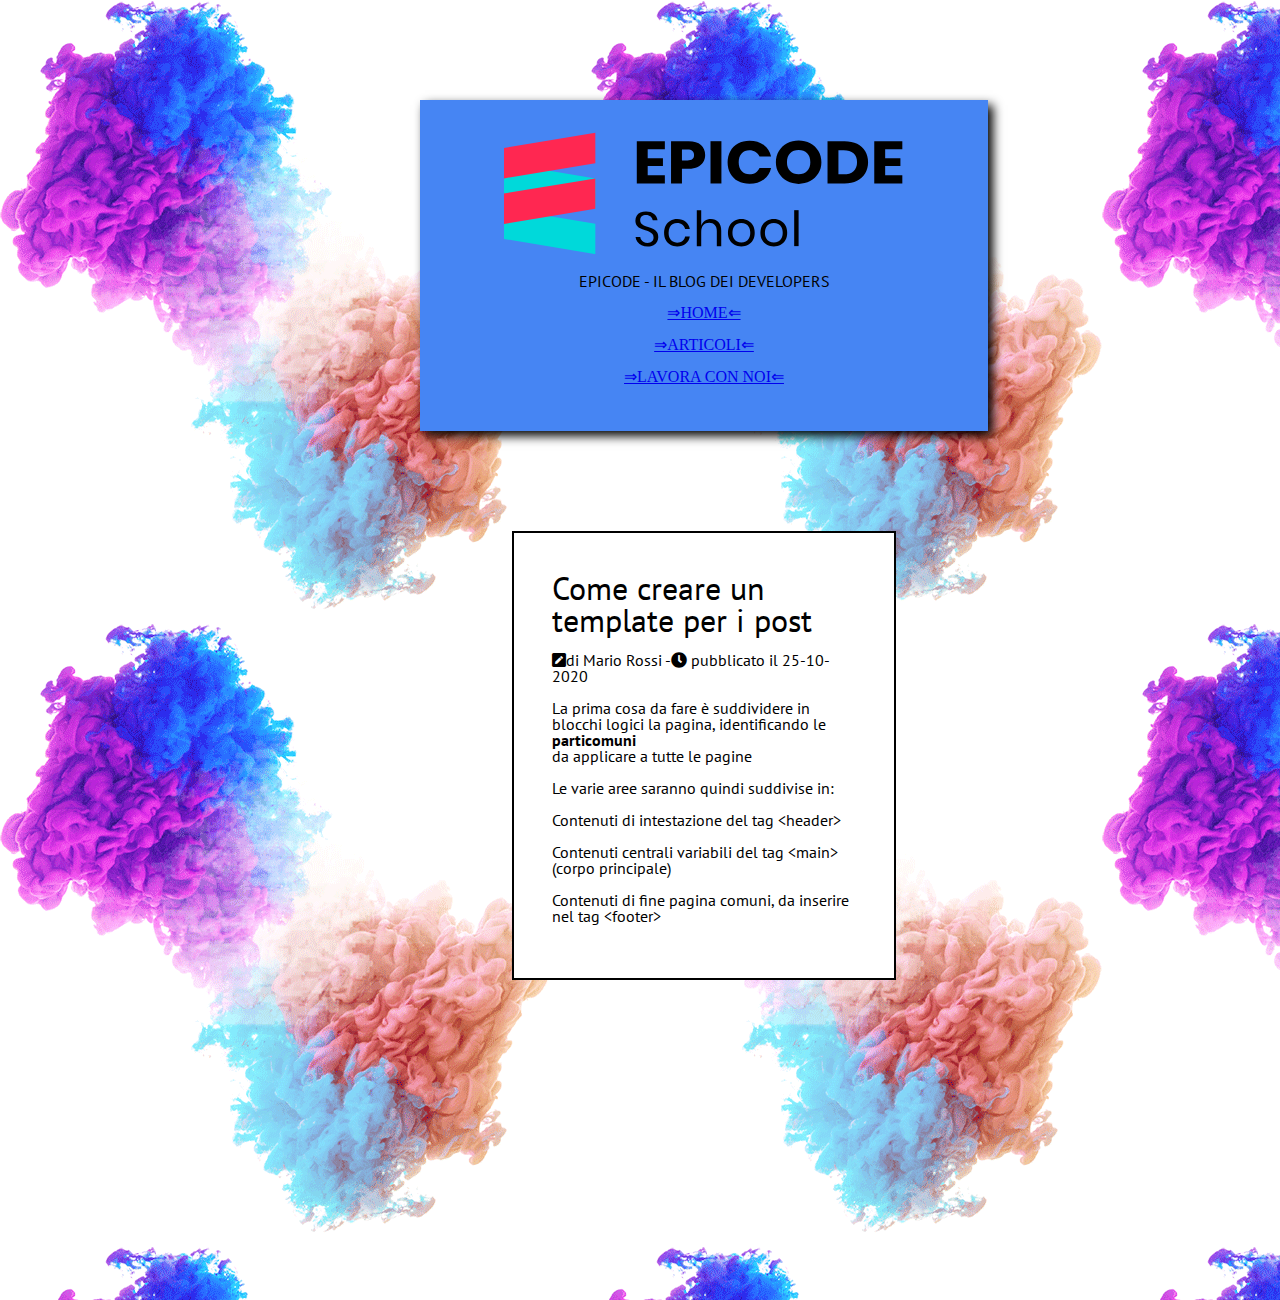
<file: 1settimana/esercizio4/index.html>
<!DOCTYPE html>
<html lang="en">
  <head>
    <meta charset="UTF-8" />
    <meta http-equiv="X-UA-Compatible" content="IE=edge" />
    <meta name="viewport" content="width=device-width, initial-scale=1.0" />
    <title>Document</title>
    <link rel="stylesheet" href=".//assets/css/font-awesome.css">
    <link rel="stylesheet" href="https://cdnjs.cloudflare.com/ajax/libs/font-awesome/5.15.4/css/all.min.css">
    <link rel="stylesheet" href="./assets/css/reset.css">
    <link rel="stylesheet" href=".//assets/css/style.css">
    <link rel="preconnect" href="https://fonts.googleapis.com">
    <link rel="preconnect" href="https://fonts.gstatic.com" crossorigin>
    <link href="https://fonts.googleapis.com/css2?family=Inter:wght@100..900&family=Merriweather:ital,wght@0,300;0,400;0,700;0,900;1,300;1,400;1,700;1,900&family=PT+Sans:ital,wght@0,400;0,700;1,400;1,700&display=swap" rel="stylesheet">
    <link rel="preconnect" href="https://fonts.googleapis.com">
    <link rel="preconnect" href="https://fonts.gstatic.com" crossorigin>
    <link href="https://fonts.googleapis.com/css2?family=Inter:wght@100..900&family=Merriweather:ital,wght@0,300;0,400;0,700;0,900;1,300;1,400;1,700;1,900&family=PT+Sans:ital,wght@0,400;0,700;1,400;1,700&display=swap" rel="stylesheet">
  </head>

  <body>
    <div id="sfondo">
      <header>
        <img src=".//assets/css/img/logo.svg" alt="logo">
        <br><br>
        <p id="epicode"><b>EPICODE - IL BLOG DEI DEVELOPERS</b></p>
        <br>
        <p><a href="#">&rArr;HOME&lArr;</a></p>
        <br>
        <p><a href="#">&rArr;ARTICOLI&lArr;</a></p>
        <br>
        <p><a href="#">&rArr;LAVORA CON NOI&lArr;</a></p>
        <br>
      </header>
      <main>
        <article>
          <h1 id="titolo">Come creare un template per i post</h1>
          <br>
          <figcaption><i class="fas fa-pen-square"></i>di Mario Rossi -<i class="fas fa-clock"></i> pubblicato il 25-10-2020</figcaption>
          <br>
          <p>La prima cosa da fare è suddividere in blocchi logici la pagina, identificando le <p id="grassetto">particomuni</p> da applicare a tutte le pagine</p>
          <br>
          <p>Le varie aree saranno quindi suddivise in:</p>
          <br>
          <ul>
            <li>Contenuti di intestazione del tag &lt;header&gt;</li>
            <br>
            <li>Contenuti centrali variabili del tag &lt;main&gt; (corpo principale)</li>
            <br>
            <li>Contenuti di fine pagina comuni,
              da inserire nel tag &lt;footer&gt;</li>
            <br>
          </ul>
          <p></p>
        </article>
      </main>
    </div>
  </body>
</html>
</file>
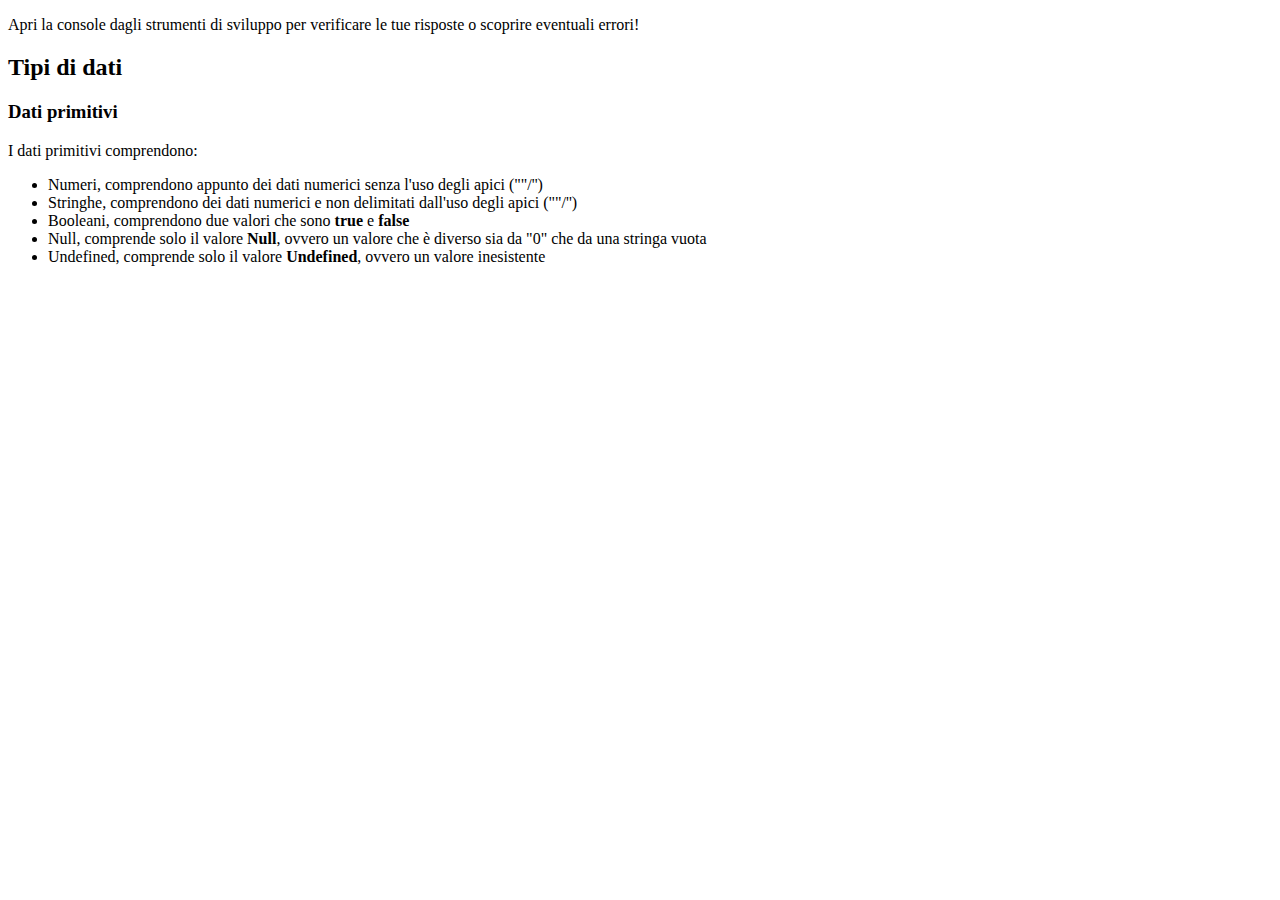
<file: 2settimana/esercizio1/index.html>
<!DOCTYPE html>
<html lang="en">
  <head>
    <meta charset="UTF-8" />
    <meta name="viewport" content="width=device-width, initial-scale=1.0" />
    <title>Esercizi JS</title>
  </head>
  <body>
    <main>
      <p>
        Apri la console dagli strumenti di sviluppo per verificare le tue
        risposte o scoprire eventuali errori!
      </p>
    </main>
    <h2>Tipi di dati</h2>
    <h3>Dati primitivi</h3>
    <p>I dati primitivi comprendono:</p>
    <ul>
        <li>Numeri, comprendono appunto dei dati numerici senza l'uso degli apici (""/'')</li>
        <li>Stringhe, comprendono dei dati numerici e non delimitati dall'uso degli apici (""/'')</li>
        <li>Booleani, comprendono due valori che sono <b>true</b> e <b>false</b></li>
        <li>Null, comprende solo il valore <b>Null</b>, ovvero un valore che è diverso sia da "0" che da una stringa vuota</li>
        <li>Undefined, comprende solo il valore <b>Undefined</b>, ovvero un valore inesistente</li>
    </ul>
    <script src=".//D1.js"></script>
  </body>
</html>
</file>
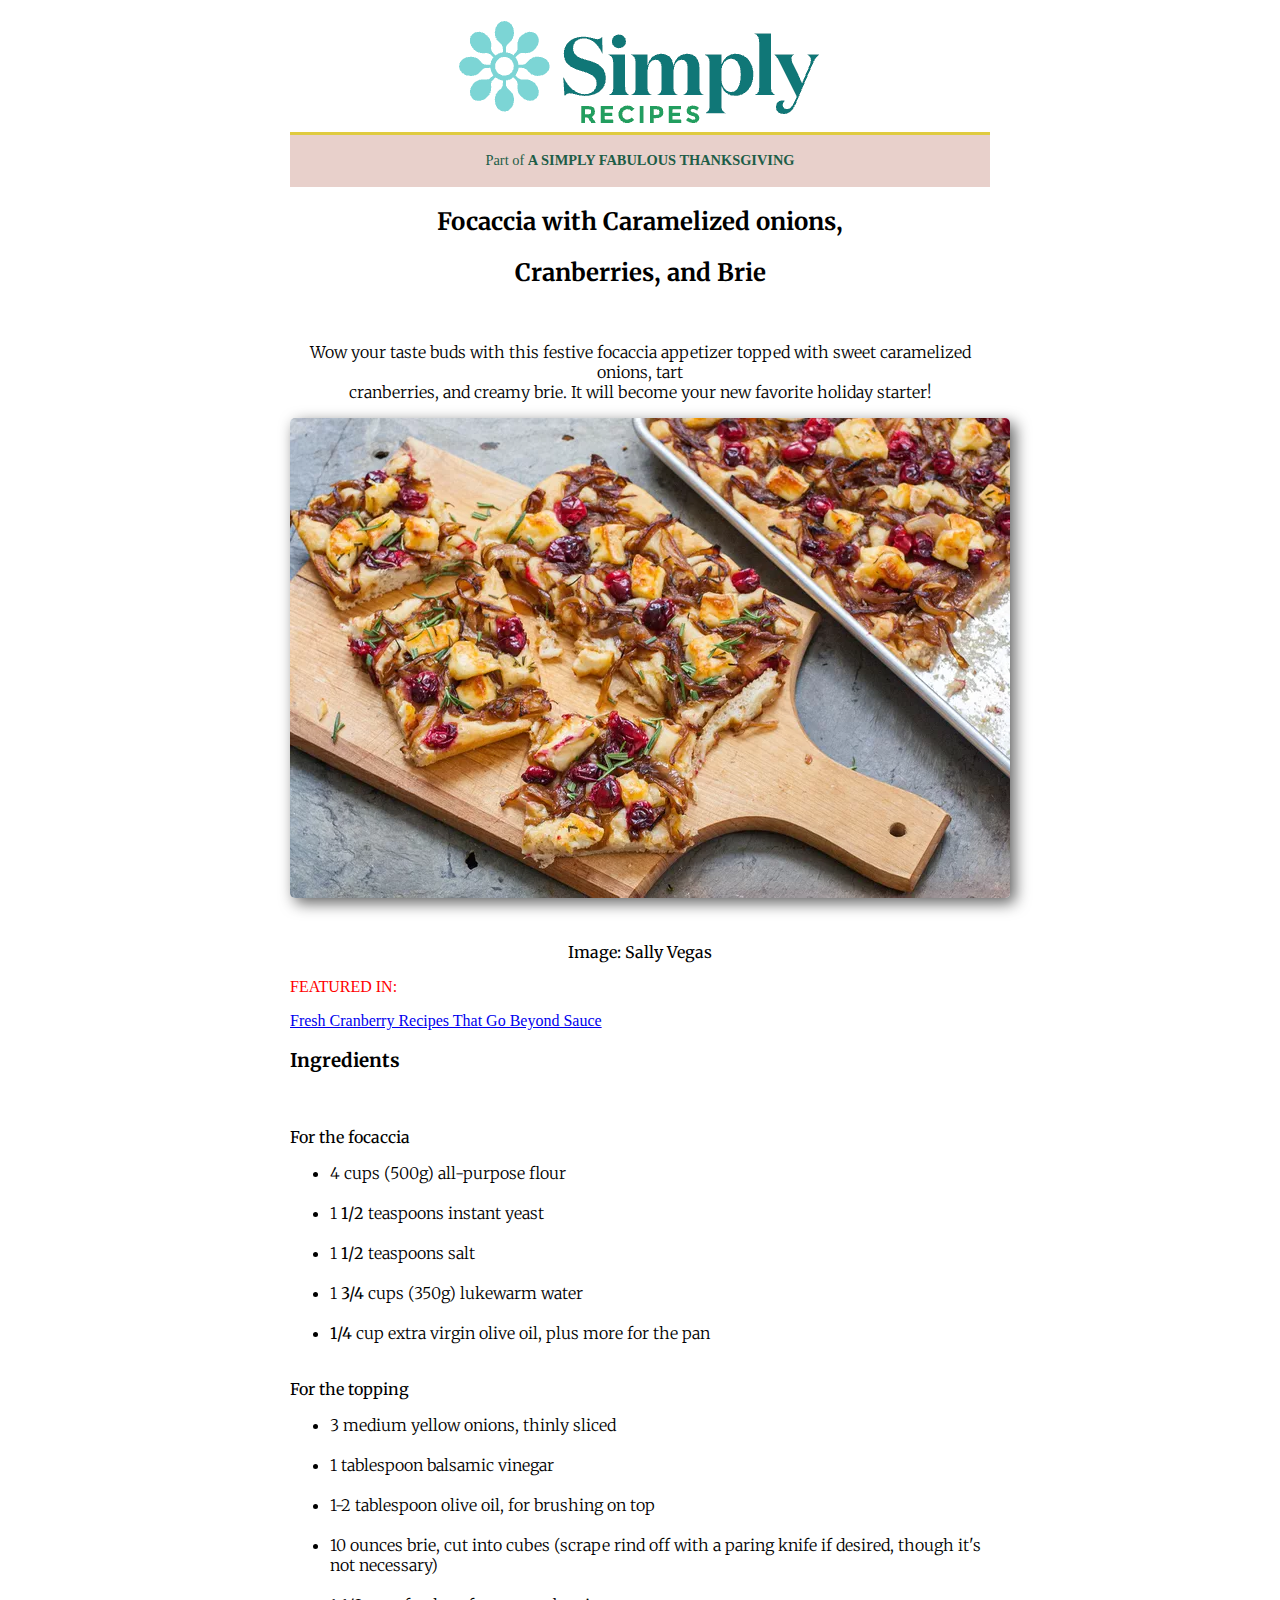
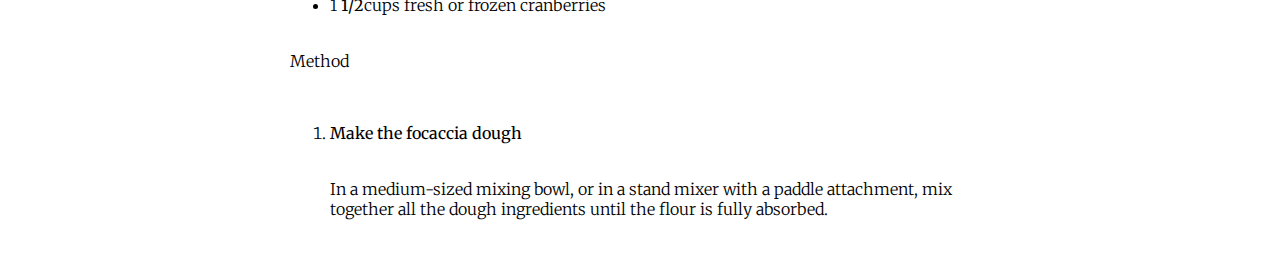
<file: 1settimana/esercizio3/mockup.html>
<!DOCTYPE html>
<html lang="en">
<head>
    <link rel="preconnect" href="https://fonts.googleapis.com">
    <link rel="preconnect" href="https://fonts.gstatic.com" crossorigin>
    <link href="https://fonts.googleapis.com/css2?family=Merriweather:ital,wght@0,300;0,400;0,700;0,900;1,300;1,400;1,700;1,900&display=swap" rel="stylesheet">
    <meta charset="UTF-8">
    <meta name="viewport" content="width=device-width, initial-scale=1.0">
    <title>Document</title>
    <link rel="stylesheet" href=".//mockup.css">
</head>
<body>
<div id="primodiv">
    <div id="yes">
        <header>
            <img src="./assets/logo.png" alt="logo">
            <p>Part of <b>A SIMPLY FABULOUS THANKSGIVING</b></p>
        </header>
    </div>
    <main>
        <h2>Focaccia with Caramelized onions,<h2>
        <h2>Cranberries, and Brie</h2>
        <br>
        <article>
            <p>Wow your taste buds with this festive focaccia appetizer topped with sweet caramelized onions, tart<br>
             cranberries, and creamy brie. It will become your new favorite holiday starter!</p>
             <img src=".//assets/focaccia.png" alt="focaccia">
             <br><br><br>
             <figcaption>Image: Sally Vegas</figcaption>
        </article>
        <section>
            <p id="rosso">FEATURED IN:</p>
                <p><a href="#">Fresh Cranberry Recipes That Go Beyond Sauce</a></p>
        </section>
        <div id="lista">
            <h3>Ingredients</h3>
            <br>
            <p><b>For the focaccia</b></p>
            <ul>
                <li>4 cups (500g) all-purpose flour</li>
                <br>
                <li>1 <b>1/2</b> teaspoons instant yeast</li>
                <br>
                <li>1 <b>1/2</b> teaspoons salt</li>
                <br>
                <li>1 <b>3/4</b> cups (350g) lukewarm water</li>
                <br>
                <li><b>1/4</b> cup extra virgin olive oil, plus more for the pan</li>
                <br>
            </ul>
            <p><b>For the topping</b></p>
            <ul id="ok">
                <li>3 medium yellow onions, thinly sliced</li>
                <br>
                <li>1 tablespoon balsamic vinegar</li>
                <br>
                <li>1-2 tablespoon olive oil, for brushing on top</li>
                <br>
                <li>10 ounces brie, cut into cubes (scrape rind off with a paring knife if desired, though it's not necessary)</li>
                <br>
                <li>1 <b>1/2</b>cups fresh or frozen cranberries</li>
                <br>
            </ul>
            <p id="metodo">Method</p>
            <br>
            <ol>
                <li><b>Make the focaccia dough</b></li>
                <br>
                <p>In a medium-sized mixing bowl, or in a stand mixer with a paddle attachment, mix together all the dough ingredients until the flour is fully absorbed.</p>
            </ol>
        </div>

    </main>
</div>    
    
</body>
</html>
</file>
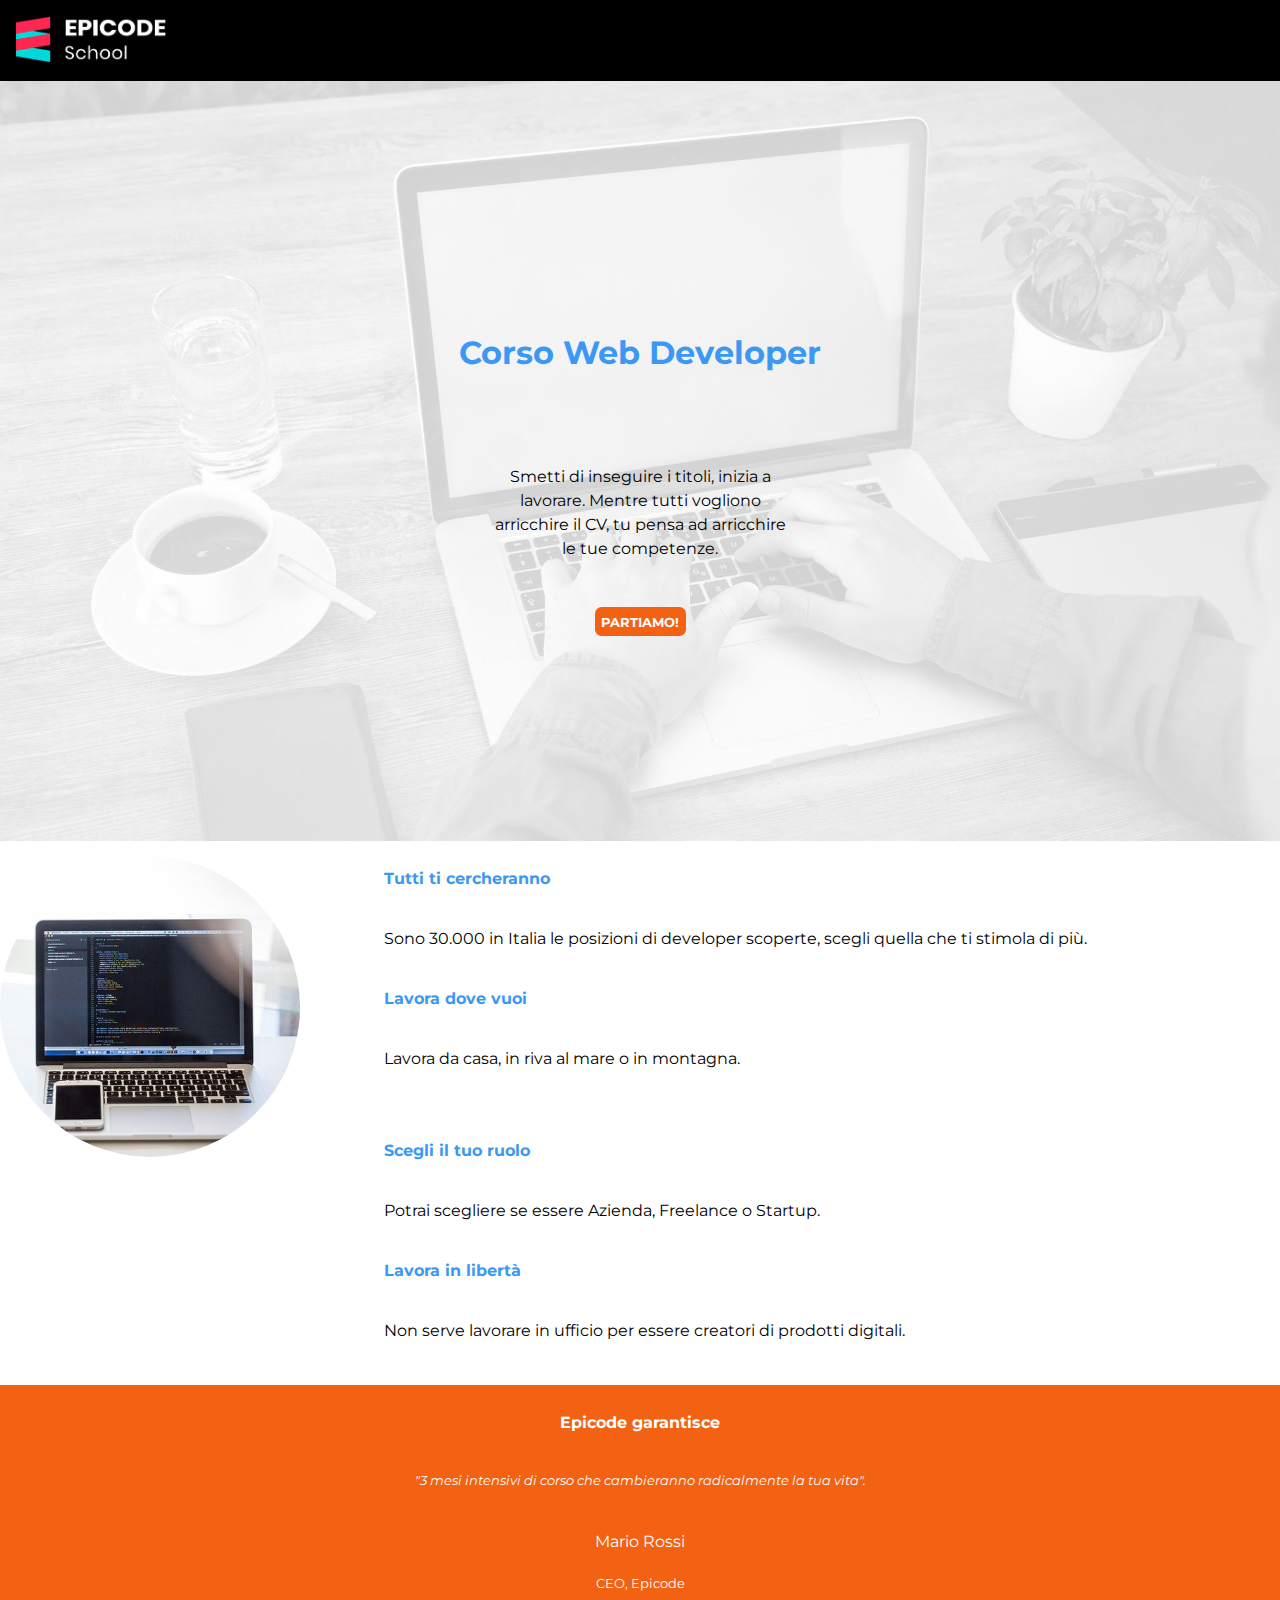
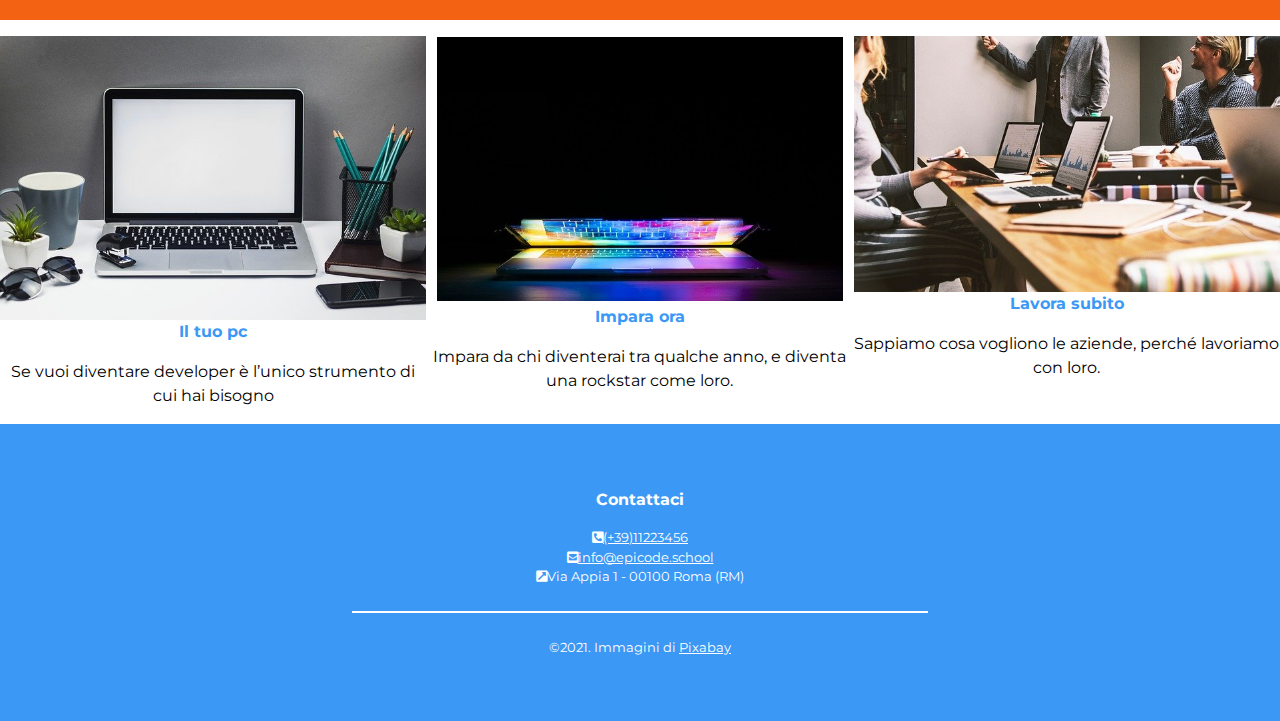
<file: 1settimana/venerdi-1settimana/indexdesktop.html>
<!DOCTYPE html>
<html lang="it">
<head>
    <meta charset="UTF-8">
    <meta name="viewport" content="width=device-width, initial-scale=1.0">
    <meta name="description" content="Da zero a Epicode con i corsi completi per diventare uno sviluppatore professionista in 3 mesi.">
    <title>Corso Web Developer - Epicode school</title>
    <link rel="stylesheet" href=".//css/reset.css">
    <link rel="stylesheet" href=".//cssdesktop/style.css">
    <link rel="preconnect" href="https://fonts.googleapis.com">
<link rel="preconnect" href="https://fonts.gstatic.com" crossorigin>
<link rel="preconnect" href="https://fonts.googleapis.com">
<link rel="preconnect" href="https://fonts.gstatic.com" crossorigin>
<link href="https://fonts.googleapis.com/css2?family=Inter:wght@100..900&family=Merriweather:ital,wght@0,300;0,400;0,700;0,900;1,300;1,400;1,700;1,900&family=Open+Sans:ital,wght@0,300..800;1,300..800&family=PT+Sans:ital,wght@0,400;0,700;1,400;1,700&display=swap" rel="stylesheet">
<link rel="preconnect" href="https://fonts.googleapis.com">
<link rel="preconnect" href="https://fonts.gstatic.com" crossorigin>
<link href="https://fonts.googleapis.com/css2?family=Inter:wght@100..900&family=Merriweather:ital,wght@0,300;0,400;0,700;0,900;1,300;1,400;1,700;1,900&family=Montserrat:ital,wght@0,100..900;1,100..900&family=Open+Sans:ital,wght@0,300..800;1,300..800&family=PT+Sans:ital,wght@0,400;0,700;1,400;1,700&display=swap" rel="stylesheet">
<link rel="stylesheet" href="https://cdnjs.cloudflare.com/ajax/libs/font-awesome/5.15.4/css/all.min.css">
</head>
<body>
    <header>
        <main> 
         <img src=".//css/images/logo.png" alt="logo" width="150px">
    </header>
    <div id="titolo">
        <br>
        <p id="web">Corso Web Developer</p>
        <br>
        <p>Smetti di inseguire i titoli, inizia a<br> 
           lavorare. Mentre tutti vogliono<br>
           arricchire il CV, tu pensa ad arricchire<br>
           le tue competenze.</p>
           <br><br>
            <p><a id="siparte" href="#">PARTIAMO!</a></p>
            <br><br>
    </div>
        </main>
            <br>
            <article class="centro">
                <section>
                    <img class="tonde" src=".//css/images/notebook.jpg" alt="notebook">
                    <p class="blue">Tutti ti cercheranno</p>
                    <br>
                    <p>Sono 30.000 in Italia le posizioni di developer scoperte, scegli quella che ti stimola di più.</p>
                    <br>
                    <p class="blue">Lavora dove vuoi</p>
                    <br>
                    <p>Lavora da casa, in riva al mare o in montagna.</p>
                    <br>
                    <br><br>
                    <p class="blue">Scegli il tuo ruolo</p>
                    <br>
                    <p>Potrai scegliere se essere Azienda, Freelance o Startup.</p>
                    <br>
                    <p class="blue">Lavora in libertà</p>
                    <br>
                    <p>Non serve lavorare in ufficio per essere creatori di prodotti digitali.</p>
                    <br><br>
                </section>
                <div id="rosso">
                   <p id="garantisce">Epicode garantisce</p> 
                   <br>
                   <p id="corsivo">"3 mesi intensivi di corso che cambieranno radicalmente la tua vita".</figcaption>
                   <br><br>
                   <p id="mario">Mario Rossi</p>
                   <p id="ceo">CEO, Epicode</p>
                </div>
                <br>
            </article>
                <section id="foto">
                    <div class="paragrafi1">
                        <img src=".//css/images/foto1.jpg" alt="computer"></th>
                        <br>
                        <p class="blue">Il tuo pc</p></th>
                         <br>
                         <p>Se vuoi diventare developer è l’unico strumento di cui hai bisogno</p></th>
                           
                        </div>
                    <br>
                    <div class="paragrafi2">
                        <img src=".//css/images/foto2.jpg" alt="computer">
                        <p class="blue">Impara ora</p>
                        <br>
                        <p>Impara da chi diventerai tra qualche anno, e diventa una rockstar come loro.</p>
                    </div>
                    <br>
                    <div class="paragrafi3">
                        <img src="./css/images/foto3.jpg" alt="ufficio">
                        <br>
                        <p class="blue">Lavora subito</p>
                        <br>
                        <p>Sappiamo cosa vogliono le aziende, perché lavoriamo con loro.</p>
                    </div>
                </section>
                    <br>
                    <footer>
                        <p id="epicode">Contattaci</p>
                        <br>
                        <p class="font"><a class="link" href="#"><i class="fas fa-phone-square-alt"></i>(+39)11223456</a></p>
                        <p class="font"><a class="link" href="https://epicode.com/ " target="blank"><i class="fas fa-envelope-square"></i>info@epicode.school</a></p>
                        <p class="font"><i class="fas fa-external-link-square-alt"></i>Via Appia 1 - 00100 Roma (RM)</p>
                        <br>
                        <hr>
                        <br>
                        <p id="copy">&copy;2021. Immagini di <a class="link" href="https://pixabay.com/it/" target="_blank">Pixabay</a></p>
                    </footer>
                
           
            
           
</body>
</html>
</file>
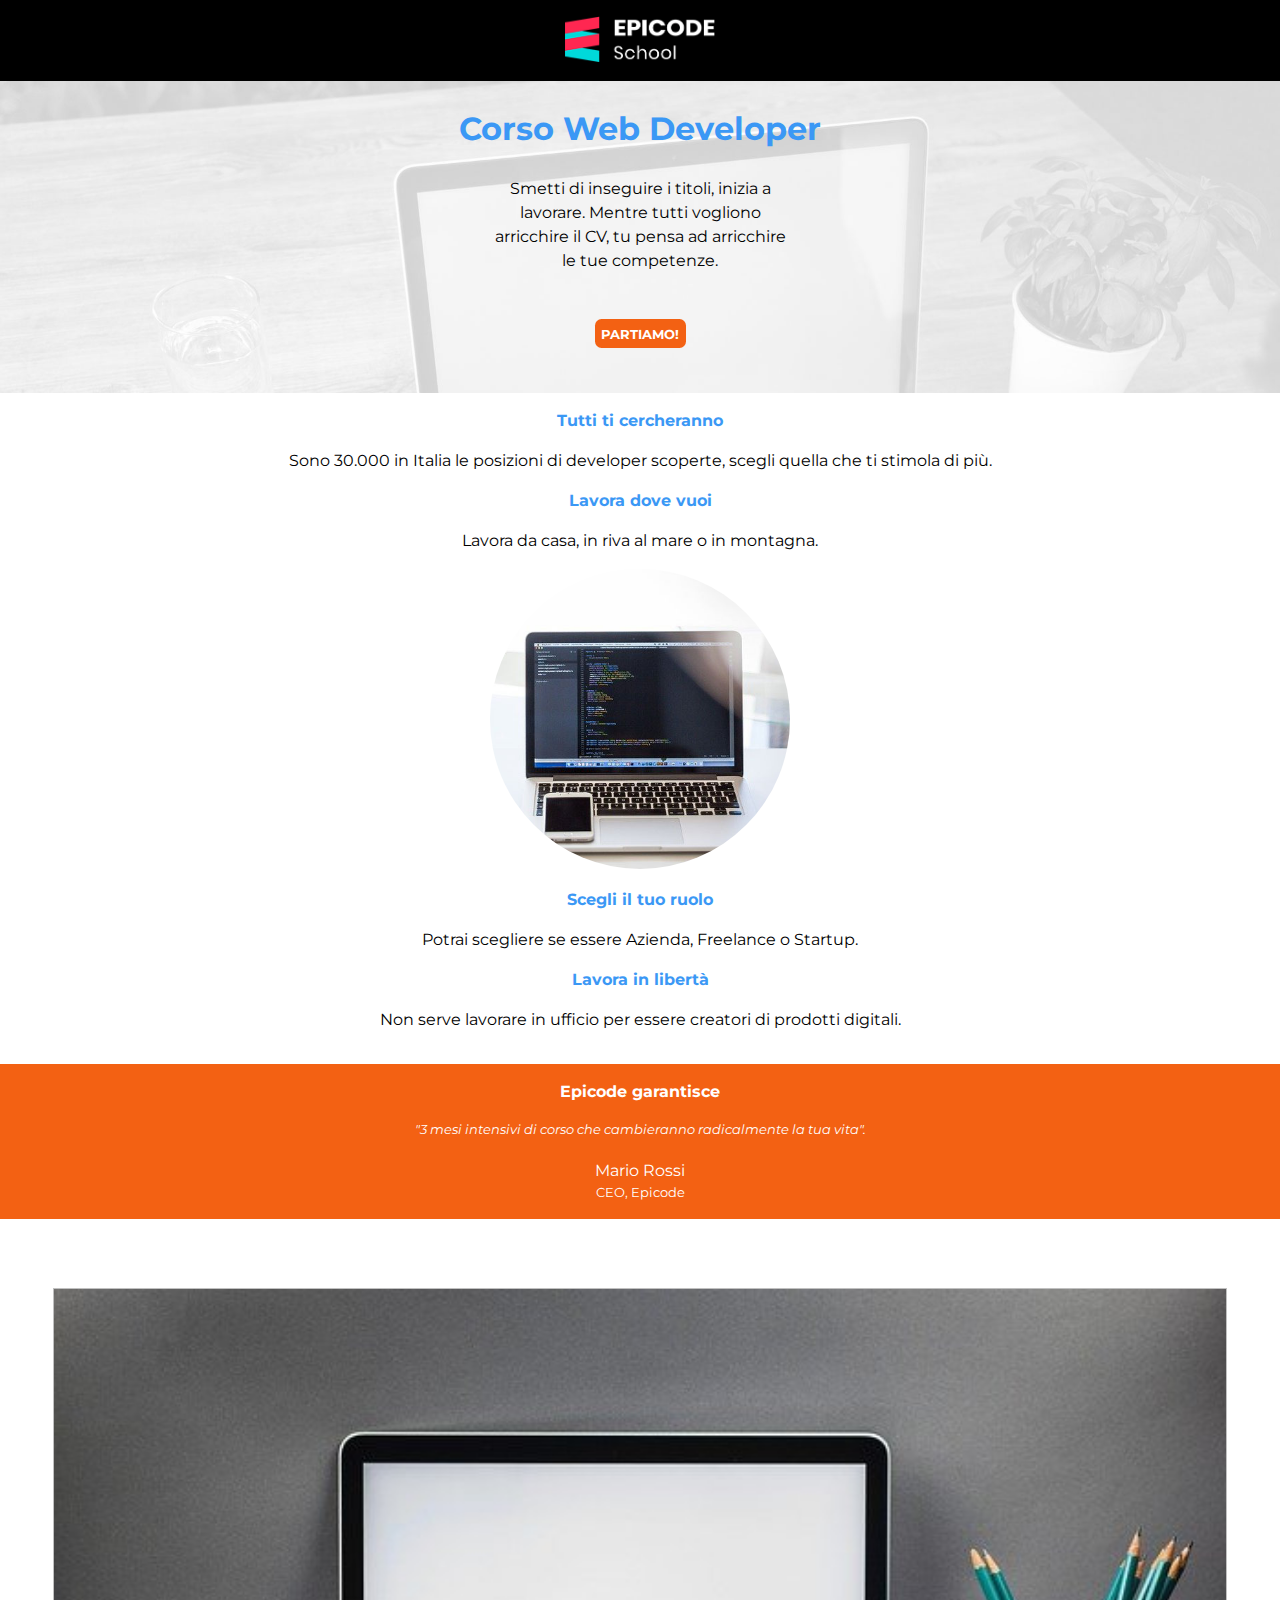
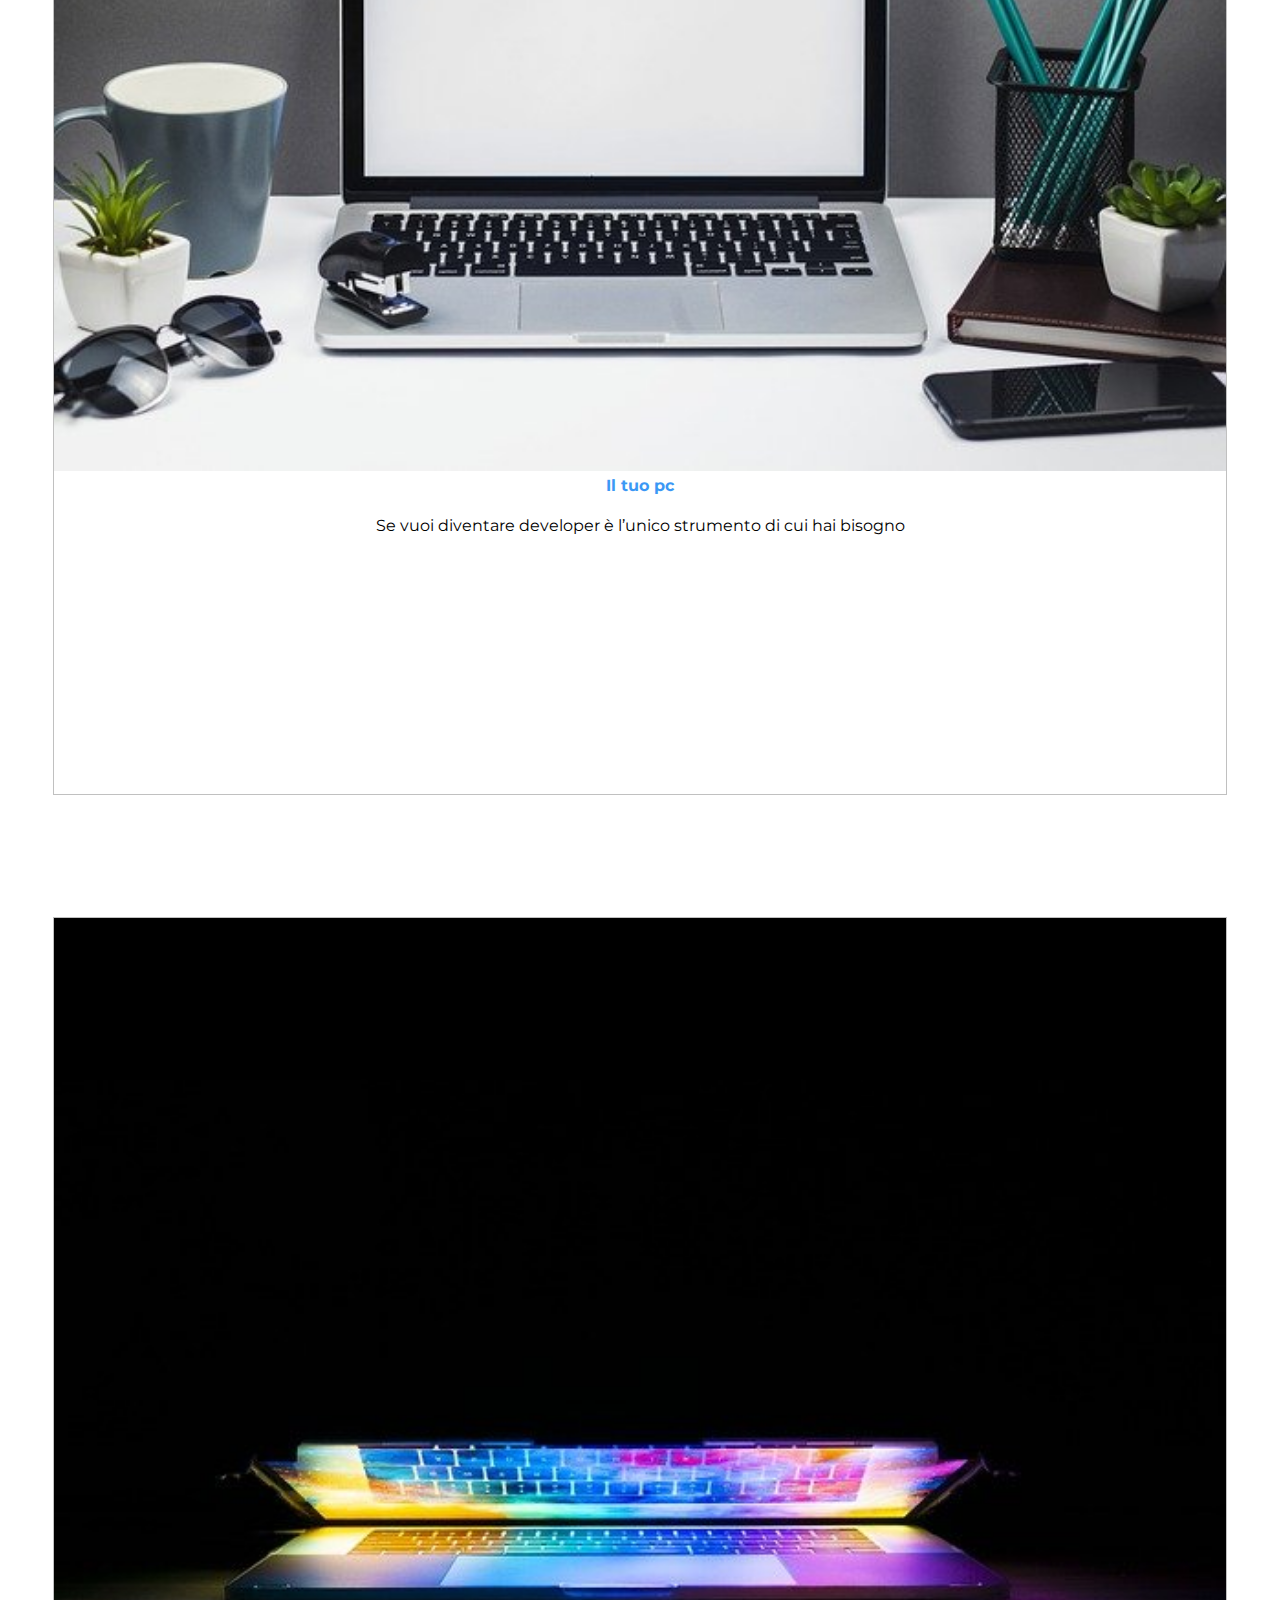
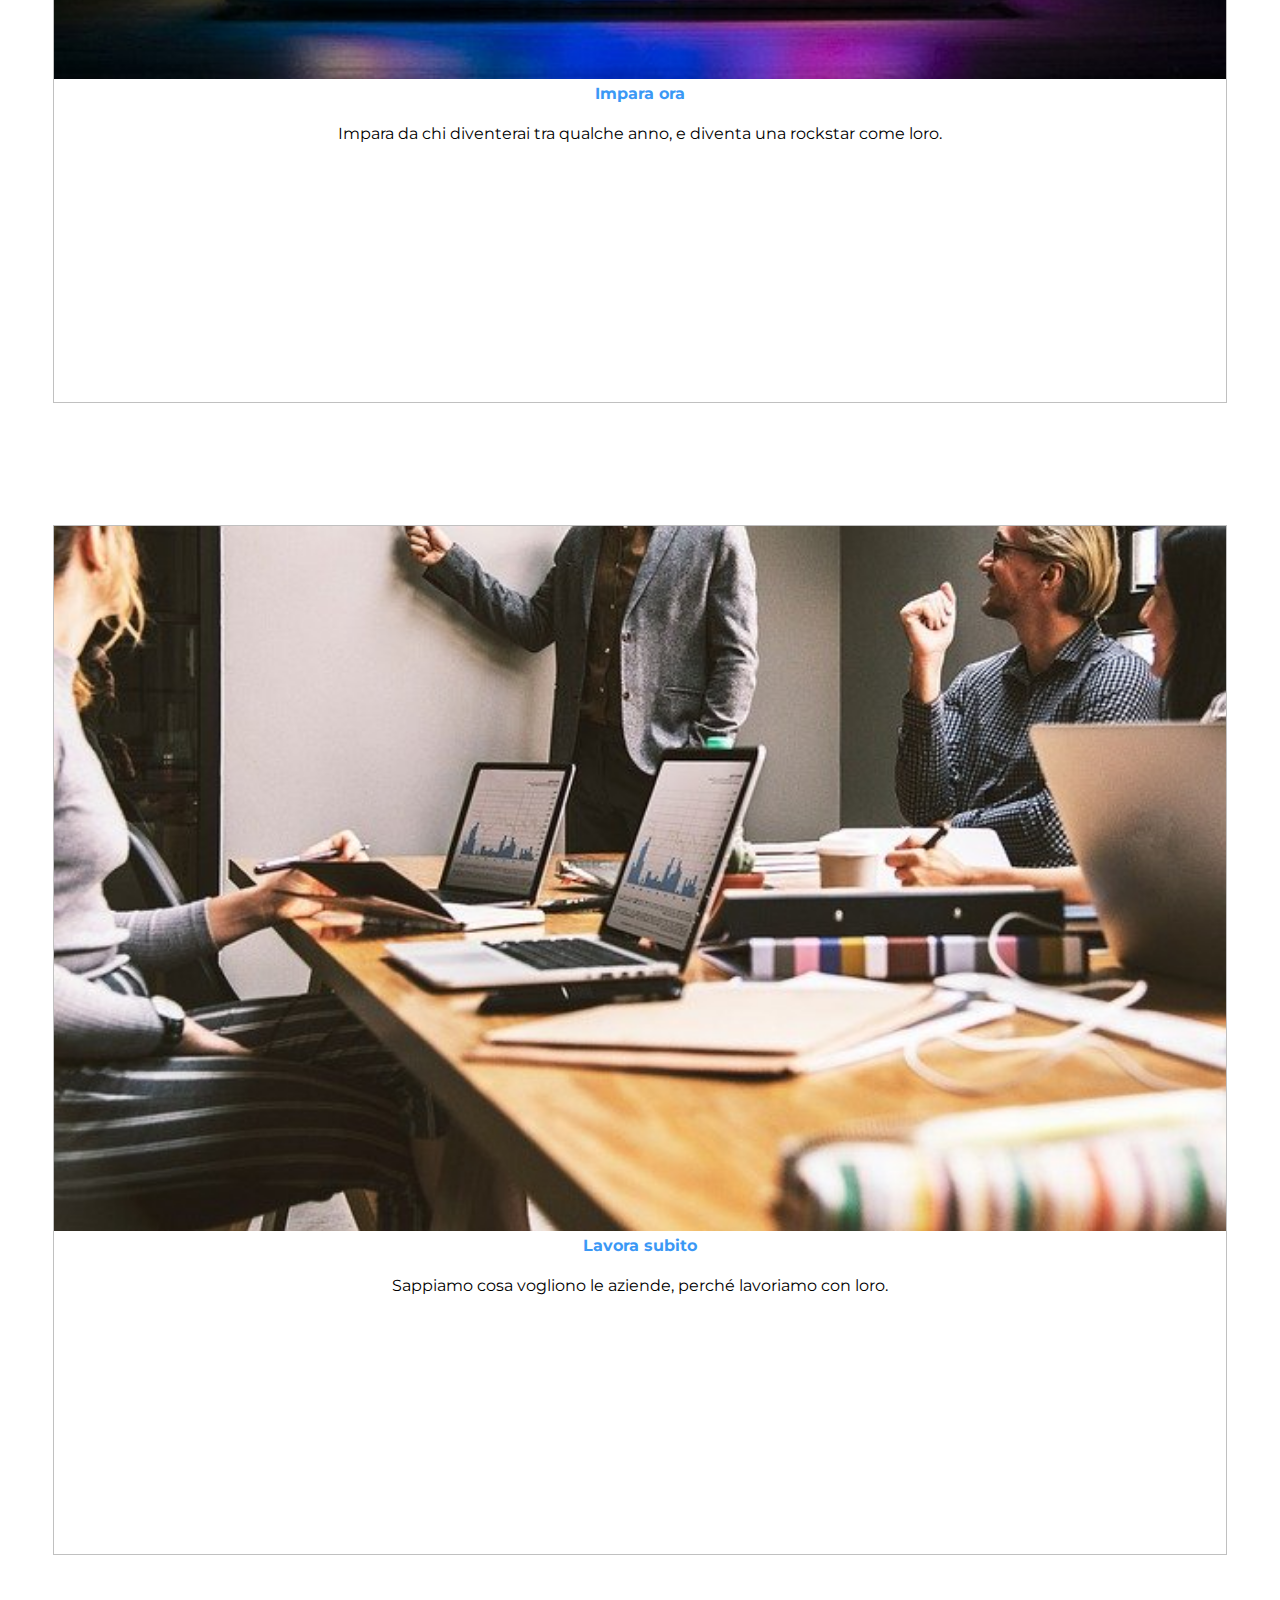
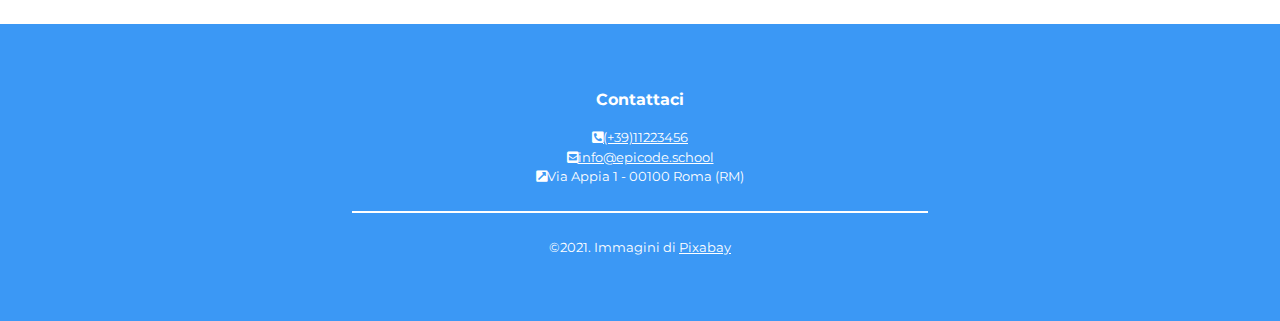
<file: 1settimana/venerdi-1settimana/indexmobile.html>
<!DOCTYPE html>
<html lang="it">
<head>
    <meta charset="UTF-8">
    <meta name="viewport" content="width=device-width, initial-scale=1.0">
    <meta name="description" content="Da zero a Epicode con i corsi completi per diventare uno sviluppatore professionista in 3 mesi.">
    <title>Corso Web Developer - Epicode school</title>
    <link rel="stylesheet" href=".//css/reset.css">
    <link rel="stylesheet" href="./css/style.css">
    <link rel="preconnect" href="https://fonts.googleapis.com">
<link rel="preconnect" href="https://fonts.gstatic.com" crossorigin>
<link rel="preconnect" href="https://fonts.googleapis.com">
<link rel="preconnect" href="https://fonts.gstatic.com" crossorigin>
<link href="https://fonts.googleapis.com/css2?family=Inter:wght@100..900&family=Merriweather:ital,wght@0,300;0,400;0,700;0,900;1,300;1,400;1,700;1,900&family=Open+Sans:ital,wght@0,300..800;1,300..800&family=PT+Sans:ital,wght@0,400;0,700;1,400;1,700&display=swap" rel="stylesheet">
<link rel="preconnect" href="https://fonts.googleapis.com">
<link rel="preconnect" href="https://fonts.gstatic.com" crossorigin>
<link href="https://fonts.googleapis.com/css2?family=Inter:wght@100..900&family=Merriweather:ital,wght@0,300;0,400;0,700;0,900;1,300;1,400;1,700;1,900&family=Montserrat:ital,wght@0,100..900;1,100..900&family=Open+Sans:ital,wght@0,300..800;1,300..800&family=PT+Sans:ital,wght@0,400;0,700;1,400;1,700&display=swap" rel="stylesheet">
<link rel="stylesheet" href="https://cdnjs.cloudflare.com/ajax/libs/font-awesome/5.15.4/css/all.min.css">
</head>
<body>
    <header>
        <main> 
         <img src=".//css/images/logo.png" alt="logo" width="150px">
    </header>
    <div id="titolo">
        <br>
        <p id="web">Corso Web Developer</p>
        <br>
        <p>Smetti di inseguire i titoli, inizia a<br> 
           lavorare. Mentre tutti vogliono<br>
           arricchire il CV, tu pensa ad arricchire<br>
           le tue competenze.</p>
           <br><br>
            <p><a id="siparte" href="#">PARTIAMO!</a></p>
            <br><br>
    </div>
        </main>
            <br>
            <article class="centro">
                <section>
                    <p class="blue">Tutti ti cercheranno</p>
                    <br>
                    <p>Sono 30.000 in Italia le posizioni di developer scoperte, scegli quella che ti stimola di più.</p>
                    <br>
                    <p class="blue">Lavora dove vuoi</p>
                    <br>
                    <p>Lavora da casa, in riva al mare o in montagna.</p>
                    <br>
                    <img class="tonde" src=".//css/images/notebook.jpg" alt="notebook">
                    <br><br>
                    <p class="blue">Scegli il tuo ruolo</p>
                    <br>
                    <p>Potrai scegliere se essere Azienda, Freelance o Startup.</p>
                    <br>
                    <p class="blue">Lavora in libertà</p>
                    <br>
                    <p>Non serve lavorare in ufficio per essere creatori di prodotti digitali.</p>
                    <br><br>
                </section>
                <div id="rosso">
                   <p id="epicode">Epicode garantisce</p> 
                   <br>
                   <p id="corsivo">"3 mesi intensivi di corso che cambieranno radicalmente la tua vita".</figcaption>
                   <br><br>
                   <p id="mario">Mario Rossi</p>
                   <p id="ceo">CEO, Epicode</p>
                </div>
                <br>
                <section id="foto">
                    <div class="paragrafi">
                        <img src=".//css/images/foto1.jpg" alt="computer">
                        <br>
                        <p class="blue">Il tuo pc</p>
                        <br>
                        <p>Se vuoi diventare developer è l’unico strumento di cui hai bisogno</p>
                    </div>
                    <br>
                    <div class="paragrafi">
                        <img src=".//css/images/foto2.jpg" alt="computer">
                        <p class="blue">Impara ora</p>
                        <br>
                        <p>Impara da chi diventerai tra qualche anno, e diventa una rockstar come loro.</p>
                    </div>
                    <br>
                    <div class="paragrafi">
                        <img src="./css/images/foto3.jpg" alt="ufficio">
                        <br>
                        <p class="blue">Lavora subito</p>
                        <br>
                        <p>Sappiamo cosa vogliono le aziende, perché lavoriamo con loro.</p>
                    </div>
                    <br>
                    <footer>
                        <p id="epicode">Contattaci</p>
                        <br>
                        <p class="font"><a class="link" href="#"><i class="fas fa-phone-square-alt"></i>(+39)11223456</a></p>
                        <p class="font"><a class="link" href="https://epicode.com/ " target="blank"><i class="fas fa-envelope-square"></i>info@epicode.school</a></p>
                        <p class="font"><i class="fas fa-external-link-square-alt"></i>Via Appia 1 - 00100 Roma (RM)</p>
                        <br>
                        <hr>
                        <br>
                        <p id="copy">&copy;2021. Immagini di <a class="link" href="https://pixabay.com/it/" target="_blank">Pixabay</a></p>
                    </footer>
                </section>
            </article>
            
           
</body>
</html>
</file>
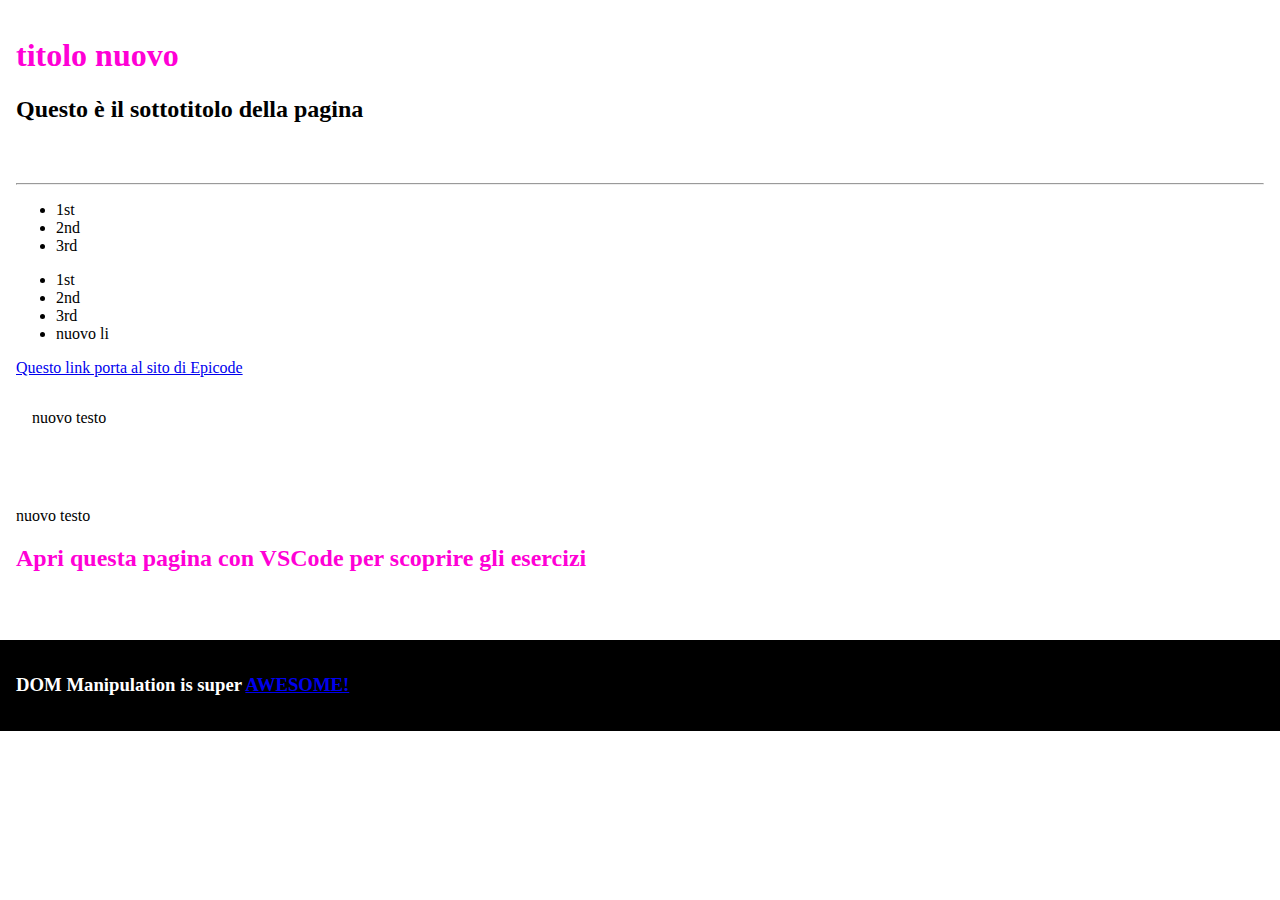
<file: 3settimana/esercizio1/D6.html>
<!DOCTYPE html>
<html lang="it">
  <head>
    <meta charset="UTF-8" />
    <meta http-equiv="X-UA-Compatible" content="IE=edge" />
    <meta name="viewport" content="width=device-width, initial-scale=1.0" />
    <title>Document</title>
    <style>
      *,
      *::before,
      *::after {
        box-sizing: border-box;
      }

      body {
        margin: 0;
      }

      body div,
      footer {
        padding: 1rem;
      }

      footer {
        padding: 1rem;
        background-color: black;
        color: white;
      }

      .myHeading {
        color: #ff00d6;
      }

      .green {
        background-color: #4caf50;
      }

    </style>
  </head>

  <body>
    <div>
      <h1>Questo è il titolo della pagina</h1>
      <h2>Questo è il sottotitolo della pagina</h2>
    </div>

    <div>
      <hr />

      <ul id="firstList">
        <li>1st</li>
        <li>2nd</li>
        <li>3rd</li>
      </ul>

      <ul id="secondList">
        <li>1st</li>
        <li>2nd</li>
        <li>3rd</li>
      </ul>

      <a href="https://epicode.com/it/">Questo link porta al sito di Epicode</a>

      <div>
        <p>Questo testo è un placeholder per gli esercizi</p>
      </div>
    </div>

    <div>
      <p>Anche questo testo è per gli esercizi</p>
      <h2 id="changeMyColor" style="color: #ff00d6">
        Apri questa pagina con VSCode per scoprire gli esercizi
      </h2>
    </div>

    <div id="tableArea"></div>

    <footer>
      <h3>
        DOM Manipulation is super
        <a
          href="https://developer.mozilla.org/en-US/docs/Learn/JavaScript/Client-side_web_APIs/Manipulating_documents"
          >AWESOME!</a
        >
      </h3>
    </footer>
    <script>
      /* ESERCIZIO 1
       Scrivi una funzione per cambiare il titolo della pagina in qualcos'altro
    */

      const changeTitle = function () {
        const title = document.querySelector("h1");
        title.innerText = "titolo nuovo";
      }

      changeTitle();

      /* ESERCIZIO 2
       Scrivi una funzione per aggiungere al titolo della pagina una classe "myHeading"
    */

      const addClassToTitle = function () {
        const title = document.querySelector("h1");
        title.classList.remove("myClass");
        title.classList.add("myHeading");
      }
      addClassToTitle();

      /* ESERCIZIO 3
       Scrivi una funzione che cambi il testo dei p figli di un div
      */

      const changePcontent = function () {
        const paragraphs = document.querySelectorAll("div p");
        for (let i = 0; i < paragraphs.length; i++) {
          const phs = paragraphs[i];
          paragraphs[i].innerText = "nuovo testo";
        }
      }
      changePcontent();

      /* ESERCIZIO 4
       Scrivi una funzione che cambi la proprietà href di ogni link (tranne quello nel footer) con il valore https://www.google.com
      */

      const changeUrls = function () {
        const link = document.querySelectorAll("a:not(footer a)");
        for (let i = 0; i < link.length; i++) {
          link[i].href = "https://www.google.com";
        }
      }
      changeUrls();

      /* ESERCIZIO 5
       Scrivi una funzione che aggiunga un nuovo elemento lista alla seconda lista non ordinata
    */

      const addToTheSecond = function (content) {
        const ul = document.getElementById("secondList");
        const li = document.createElement("li");
        li.innerText = content;
        ul.appendChild(li);
      }
      addToTheSecond("nuovo li");

      /* ESERCIZIO 6
       Scrivi una funzione che aggiunga un paragrafo al primo div
    */

      const addParagraph = function (content) {
        const div = document.getElementById("div");
        let ph = document.createElement("p");
        ph.innerText = content;
        div.appendChild(ph);
      }
      addParagraph("nuovo paragrafo");

      /* ESERCIZIO 7
       Scrivi una funzione che faccia scomparire la prima lista non ordinata
    */

      const hideFirstUl = function () {
        const ul = document.getElementById("firstList");
        ul.remove();
      }
      hideFirstUl();

      /* ESERCIZIO 8 
       Scrivi una funzione che renda verde il background di ogni lista non ordinata
      */

      const paintItGreen = function () {
        const uls = document.getElementsByTagName("ul");
        for (let i = 0; i < uls.length; i++) {
          uls[i].style.backgroundColor = "green";
        }
      }
      paintItGreen();

      /* ESERCIZIO 9
       Scrivi una funzione che rimuova l'ultima lettera dall'h1 ogni volta che l'utente lo clicca
      */

      const click = function () {
        const title = document.querySelector("h1");
        title.onclick = function () {
          title.classList.toggle("myHeading");
        }
      }
      click();

      /* ESERCIZIO 10
       Crea una funzione che, al click sul footer, riveli l'URL del link interno come contenuto di un alert()
      */

      const revealFooterLink = function () {
        const footer = document.querySelector("footer");
        footer.style.cursor = "pointer";
        footer.onclick = function () {
          const link = document.querySelector("footer a");
          const URL = link.getAttribute("href");

          alert(URL);
        }
      }
      revealFooterLink();

      /* ESERCIZIO 11
       Crea una funzione che crei una tabella nell'elemento con id "tableArea". 
       La tabella avrà 5 elementi e questa struttura: immagine, nome prodotto, quantità, prezzo
    */

      const generateTable = function () {}

      /* ESERCIZIO 12
       Crea una funzione che aggiunga una riga alla tabella precedentemente creata e fornisca i dati necessari come parametri
    */

      const addRow = function () {}

      /* ESERCIZIO 14
      Crea una funzione che nasconda le immagini della tabella quando eseguita
    */

      const hideAllImages = function () {}

      /* EXTRA ESERCIZIO 15
      Crea una funzione che cambi il colore del h2 con id "changeMyColor" con un colore random ad ogni click ricevuto
    */

      const changeColorWithRandom = function () {}
    </script>
  </body>
</html>
</file>
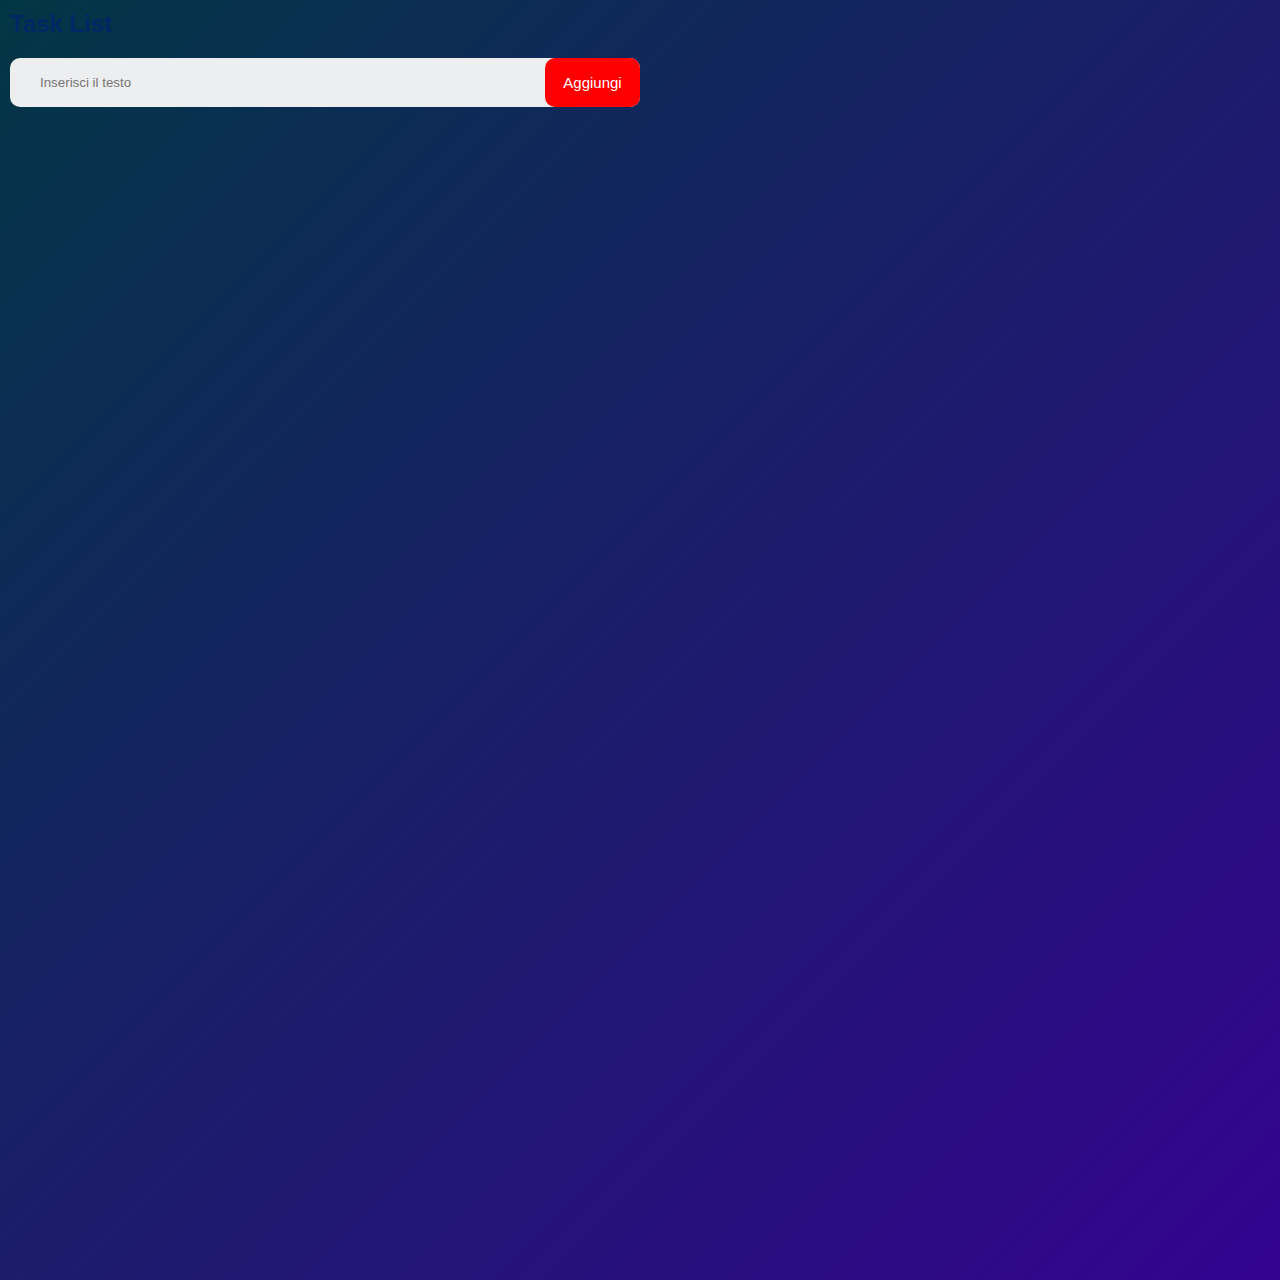
<file: 3settimana/esercizio3-todolist/todolist.html>
<!DOCTYPE html>
<html lang="en">
<head>
    <meta charset="UTF-8">
    <meta name="viewport" content="width=device-width, initial-scale=1.0">
    <title>Task List</title>
    <link rel="stylesheet" href=".//assest/todolist.css">
</head>
<body>
    <div class="contenitore">
        <h2>Task List</h2>
        <form>
            <div class="testo">
                <input type="text" id="boxtesto" placeholder="Inserisci il testo" required>
                <button>Aggiungi</button>
            </div>
        </form>
    </div>
    <div id="lista"></div>
    <script src=".//js/todolist.js"></script>
</body>
</html>
</file>
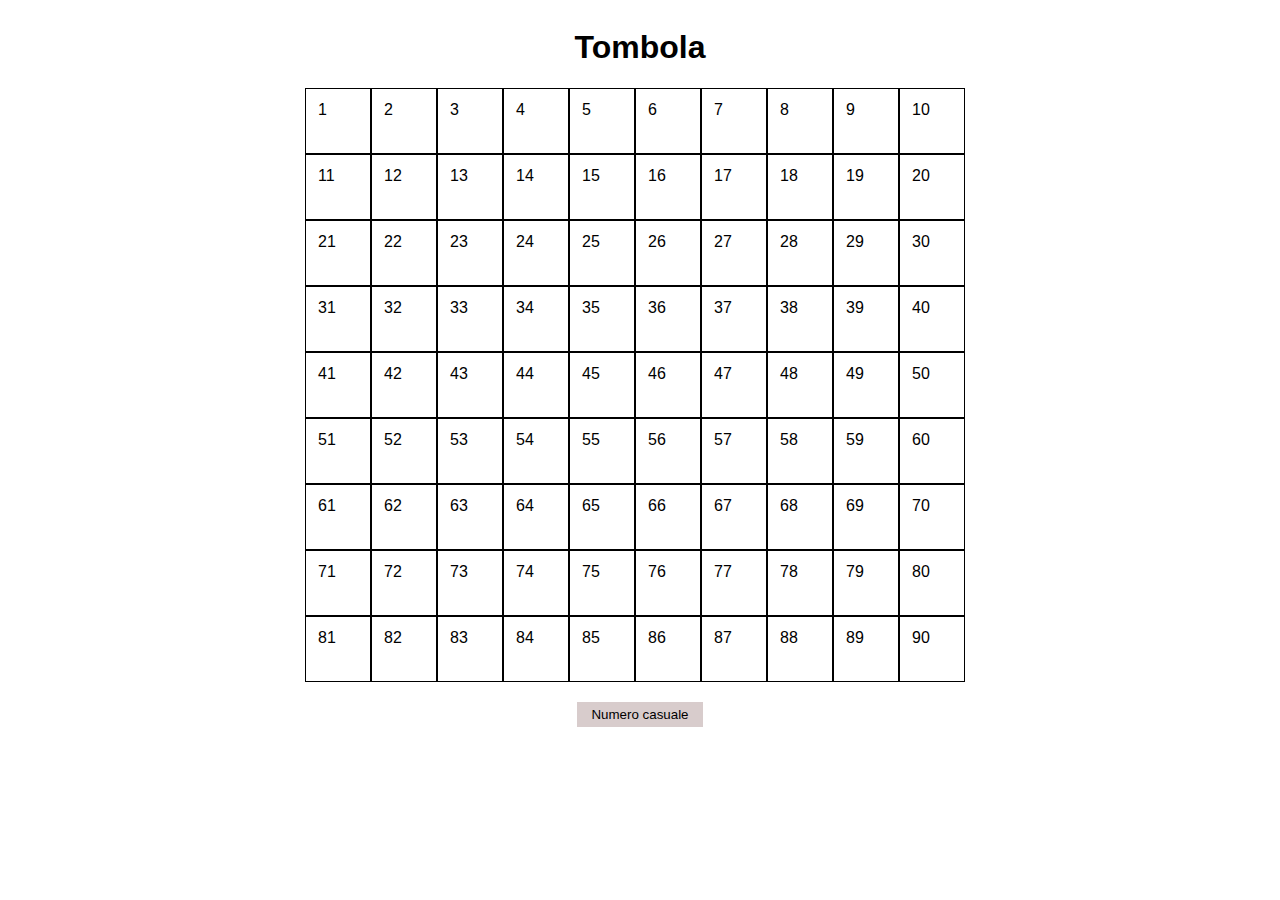
<file: 3settimana/esrcizio4-tombola/tombola.html>
<!DOCTYPE html>
<html lang="en">
<head>
    <meta charset="UTF-8">
    <meta name="viewport" content="width=device-width, initial-scale=1.0">
    <title>Tombola</title>
    <link rel="stylesheet" href=".//assest/style.css">
</head>
<body>
    <div class="contenitore">
        <main>
            <h1 class="titolo">Tombola</h1>
            <div class="tabellone"></div>
            <button id="random">Numero casuale</button>
            <h4 id="numrandom"></h4>
        </main>
    </div>
  
<script src=".//js/script.js"></script>
</body>
</html>
</file>
<file: 1settimana/esercizio4/assets/css/style.css>
/* IMPOSTAZIONI GENERALI */
body {
    background-image:url(./img/sfondo.png);
    background-size: auto;
    text-align: center;
    margin: 25%;
    margin-top: 5%;
    width: 768px; ;
}

#sfondo {
    text-align: center;
    background-size: cover;
    background-repeat: no-repeat;
}
#epicode {
    font-family: "PT Sans", sans-serif;
}
/* HEADER */
header {
    text-align: center;
    margin: 100px;
    background-color: rgb(70, 133, 243);
    padding: 4%;
    box-shadow: 5px 5px 10px black;
}
#grassetto {
    font-weight: bold;
}
/* MAIN */
article {
    text-align: left;
    margin: 25%;
    margin-top: 5%;
    background-color: white;
    padding: 5%;
    border: 2px solid black;
    font-family: "PT Sans", sans-serif;
}
article.p {
    font-size: larger;
}
    
#titolo {
    font-size: xx-large;
}
/* ELEMENTI NEL MAIN - ARTICLE */

/* TABELLE */

/* FORM */

/* ELEMENTI NELL' ASIDE */

/* FOOTER */
</file>
<file: 1settimana/esercizio3/mockup.css>
#primodiv {
    width: 700px;
    margin: 0 auto;
    padding: 10px;
}


header {
   text-align: center;
}

header p {
    font-size: 90%;
    color: rgb(29, 93, 71);
    background-color: rgb(232, 208, 203);
    padding: 1.2em;
    margin: 0;
    border-top: 3px solid #e0cb3f;
}
main h2 {
    text-align: center;
    font-family: "Merriweather", serif;
    font-weight: 700;
    font-style: normal;
}

article {
    text-align: center;
    font-family: "Merriweather", serif;
    font-weight: 200;
    font-style: normal;
}

article img {
    box-shadow: 5px 5px 15px #030303a0;
    border-radius: 5px;
}
 article figcaption {
    font-family: "Merriweather", serif;
    font-weight: 400;
    font-style: normal
    
 }

 #rosso {
    color: red;
    }
 
 #lista {
    font-family: "Merriweather", serif;
    font-weight: 200;
    font-style: normal
 }
 
 #ok {
    font-family: "Merriweather", serif;
    font-weight: 200;
    font-style: normal
 }

 #metodo {
    font-family: "Merriweather", serif;
    font-weight: 200;
    font-style: normal;

 }
</file>
<file: 1settimana/venerdi-1settimana/cssdesktop/style.css>
/* Your styles here */
body {
;
}
header {
    text-align: left;
    margin: 0;
    background-position: center;
    background-color: black;
    padding: 1em;
}

#titolo {
    background-image: url(.//images/banner.jpg);
    background-size: cover;
    font-family: "Open Sans", sans-serif;
    text-align: center;
    line-height: 1.5em;
    padding-bottom: 20%;
    padding: 10em;

}

#web {
    text-align: center;
    line-height: 1.5em;
    font-family: "Montserrat", sans-serif;
    font-weight: bold;
    font-size: xx-large;
    color: rgb(59, 152, 245);
    padding: 2em;
}

#siparte {
    text-align: center;
    background-color: rgb(243, 97, 19);
    color: white;
    font-family: "Montserrat", sans-serif;
    font-weight: bold;
    border-radius: 0.5em;
    text-decoration: none;
    text-transform: uppercase;
    padding: 0.5em;
    font-size: small;
}

.centro p {
    text-align: justify;
    padding: 10px;
    padding-left: 30%;
}

.foto p {
    text-align: center;
}
.blue {
    text-align: center;
    font-family: "Montserrat", sans-serif;
    font-weight: bold;
    color: rgb(59, 152, 245); ;
}

p {
    text-align: center;
    font-family: "Montserrat", sans-serif;
    line-height: 1.5em;
}

.tonde {
    border-radius: 50%;
    width: 300px;
    float: left;
}


#rosso {
    background-color: rgb(243, 97, 19);
    padding: 1em;
    text-align: center;
}

#epicode {
    color: white;
    font-family: "Montserrat", sans-serif;
    font-weight: bold;
    text-align: center;
}

#corsivo {
    color: white;
    font-family: "Montserrat", sans-serif;
    font-style: italic;
    font-size: small;
    text-align: center;
    padding-right: 30%;
}
#mario {
    color: white;
    font-family: "Montserrat", sans-serif;
    text-align: center;
    padding-right: 30%;
}
#ceo {
    color: white;
    font-family: "Montserrat", sans-serif;
    font-size: small;
    text-align: center;
    padding-right: 30%;
}
#garantisce {
    color: white;
    font-family: "Montserrat", sans-serif;
    font-weight: bold;
    text-align: center;
    padding-right: 30%;
}
#foto {
    text-align: center;
    display: flex;
}
.paragrafi1 img {
    width: 100%;
    float: left;
}
.paragrafi2  img{
    width: 95%;
    text-align: center;
    margin: 1px;
    
}
.paragrafi3 img {
    width: 100%;
    float: right;
}        
.paragrafi {
    border: 1px solid rgba(185, 184, 184, 0.895);
    margin: 53px;
   
}
footer {
    background-color: rgb(59, 152, 245);
    color: white;
    padding: 5%;
}
footer {
    text-decoration: none white;
}

.link {
   color: white; 
}
.font { 
    font-family: "Montserrat", sans-serif;
    font-size: small;
}
hr {
    border: 1px solid white;
    margin-left: 25%;
    margin-right: 25%;
}
#copy {
    font-size: smaller;
}
</file>
<file: 1settimana/venerdi-1settimana/css/style.css>
/* Your styles here */
body {
 text-align: center;
}
header {
    text-align: center;
    margin: 0;
    background-position: center;
    background-color: black;
    padding: 1em;
}

#titolo {
    background-image: url(.//images/banner.jpg);
    background-size: cover;
    font-family: "Open Sans", sans-serif;
    text-align: center;
    line-height: 1.5em;

}

#web {
    text-align: center;
    line-height: 1.5em;
    font-family: "Montserrat", sans-serif;
    font-weight: bold;
    font-size: xx-large;
    color: rgb(59, 152, 245);
}

#siparte {
    text-align: center;
    background-color: rgb(243, 97, 19);
    color: white;
    font-family: "Montserrat", sans-serif;
    font-weight: bold;
    border-radius: 0.5em;
    text-decoration: none;
    text-transform: uppercase;
    padding: 0.5em;
    font-size: small;
}

.blue {
    text-align: center;
    font-family: "Montserrat", sans-serif;
    font-weight: bold;
    color: rgb(59, 152, 245); ;
}

p {
    text-align: center;
    font-family: "Montserrat", sans-serif;
    line-height: 1.5em;
}

.tonde {
    border-radius: 50%;
    width: 300px;
}

#rosso {
    background-color: rgb(243, 97, 19);
    padding: 1em;
}

#epicode {
    color: white;
    font-family: "Montserrat", sans-serif;
    font-weight: bold;
    
}

#corsivo {
    color: white;
    font-family: "Montserrat", sans-serif;
    font-style: italic;
    font-size: small;
}
#mario {
    color: white;
    font-family: "Montserrat", sans-serif;
}
#ceo {
    color: white;
    font-family: "Montserrat", sans-serif;
    font-size: small;
}
#foto {
    text-align: center;
}
.paragrafi img {
    width: 100%;
}
.paragrafi {
    border: 1px solid rgba(185, 184, 184, 0.895);
    padding-bottom: 20%;
    margin: 53px;
}
footer {
    background-color: rgb(59, 152, 245);
    color: white;
    padding: 5%;
}
footer {
    text-decoration: none white;
}

.link {
   color: white; 
}
.font { 
    font-family: "Montserrat", sans-serif;
    font-size: small;
}
hr {
    border: 1px solid white;
    margin-left: 25%;
    margin-right: 25%;
}
#copy {
    font-size: smaller;
}
</file>
<file: 3settimana/esercizio3-todolist/assest/todolist.css>
* {
    box-sizing: border-box;
    font-family: Arial, Helvetica, sans-serif;
    margin: 0;
    padding: 0;
}
body {
    background: linear-gradient(135deg, rgb(2, 54, 69), rgb(52, 3, 144));
    padding: 10px;
    height: 100vw;
}
.contenitore {
    width: 50%;
    
}
.tasklist {
    width: 50%;
    margin: 100px auto 20px;
    padding: 40px 30px 70px;
    background-color: white;
    border-radius: 10px;
}
.contenitore h2 {
    margin-bottom: 20px;
    color: #002765;
}


.testo {
    background: #edeef0;
    border-radius: 10px;
    padding-left: 20px;
    margin-bottom: 25px;
    display: flex;
    justify-content: space-between;
}
.task span {
    font-family: Arial, Helvetica, sans-serif;
    font-size: 15px;
    font-weight: 400;
  }
.task button {
    background-color: #e41414;
    font-size: 1.1em;
    color: #ffffff;
    height: 35px;
    width: 35px;
    border-radius: 5px;
    border: none;
  }

input {
    padding: 10px;
    border: none;
    background: transparent;
}
button {
    padding: 16px 3%;
    border: none;
    font-size: 15px;
    border-radius: 10px;
    color: white;
    background-color: red;
}

.completed {
    text-decoration: line-through;
}
</file>
<file: 3settimana/esrcizio4-tombola/assest/style.css>
main {
    display: flex;
    flex-direction: column;
    align-items: center;
    justify-content: center;
    width: 100%;
    font-family: Arial, Helvetica, sans-serif;
}
#random {
    width: 10%;
    margin-top: 20px;
    padding: 5px;
    background-color: #d8cccc;
    border: none;
}
.tab {
    width: 40px;
    height: 40px;
    border: 1px solid black;
    display: inline-block;
    padding: 12px;
    
   
}
.tabellone {
    width: 700px;
    padding-left: 30px;
   
}
</file>
